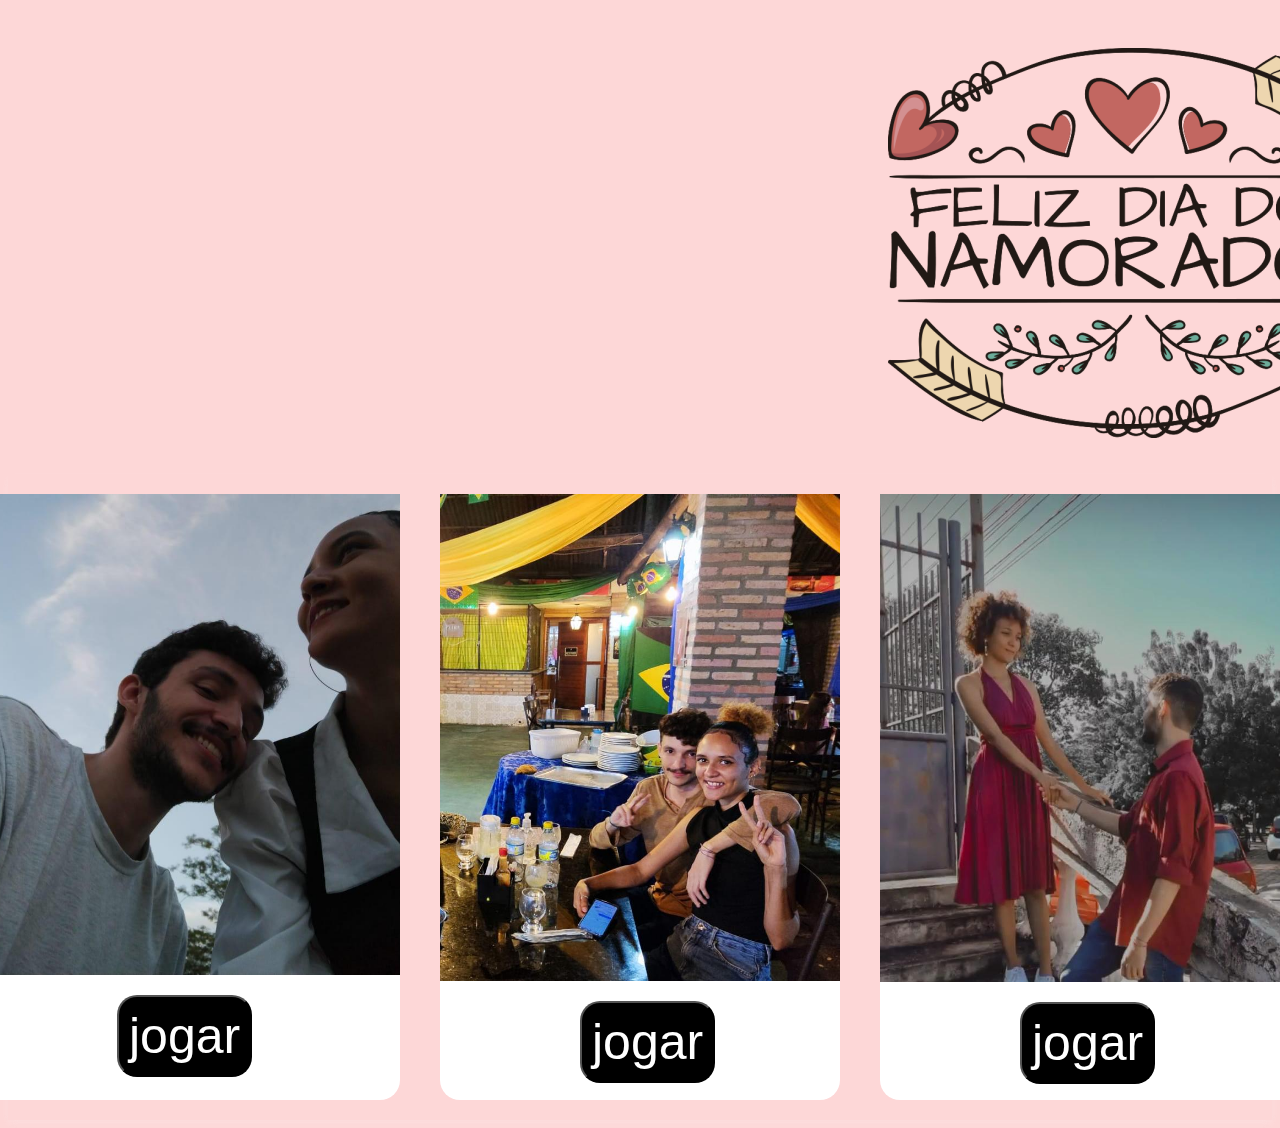
<file: index.html>
<!DOCTYPE html>

<html>

<head>
    <link rel="stylesheet" href="https://fonts.googleapis.com/css?family=Trirong">
    <link rel="stylesheet" href="index.css">

</head>

<body div class="background">
    <div class="titulo">
        <img src="titulo.png">
    </div>
    </img>
    <!-- <div class="texto">
        <h1>NOSSO QUEBRA CABEÇA</h1>
    </div> -->
    <main class="cards">
        <section class="card"><img src="./jogo1/img1/img1.jpg" alt=" foto1 " style="width: 423px" style="height: 420px;">
            <p><a href="jogo1/jogo1.html "><button>jogar</button></a></p>
        </section>
        <section class="card "><img src="./jogo2/img2.jpg" alt="foto2 " style="width: 400px " style="height: 420px; ">
            <p><a href="jogo2/jogo2.html "><button>jogar</button></a></p>
        </section>
        <section class="card "><img src="./jogo3/img3.jpg" alt="foto3 " style="width: 423px " style="height: 500; ">
            <p><a href="jogo3/jogo3.html "><button>jogar</button></a></p>
        </section>
    </main>
</body>

</html>
</file>
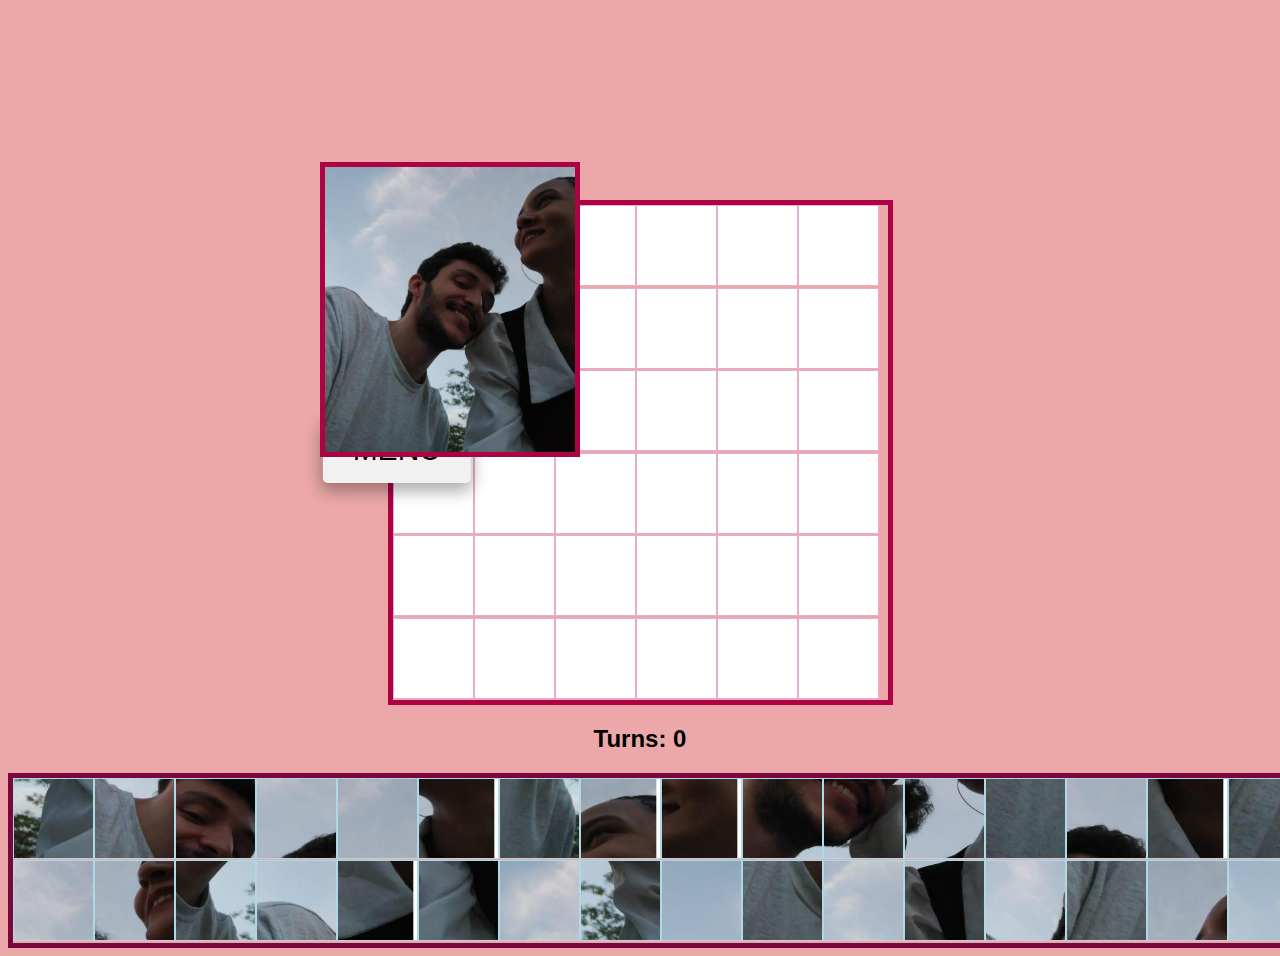
<file: jogo1/jogo1.html>
<!DOCTYPE html>
<html>

<head>
    <meta charset="UTF-8">
    <meta name="viewport" content="width=device-width, initial-scale=1.0">
    <title>Nosso quebra-cabeça</title>
    <link rel="stylesheet" href="style.css">
    <script src="jogo.js"></script>
</head>

<body>


    <div id="board"></div>
    <h2>Turns: <span id="turns">0</span></h2>
    <div id="pieces"></div>
    <div class="container">
        <a href="../index.html"><button class="btn">MENU</button></a>
    </div>
    <div id="imagem">
        <img src="img1/img1.jpg" alt=" foto1 " style="width: 250px; height: 285px;">
    </div>
</body>

</html>
</file>
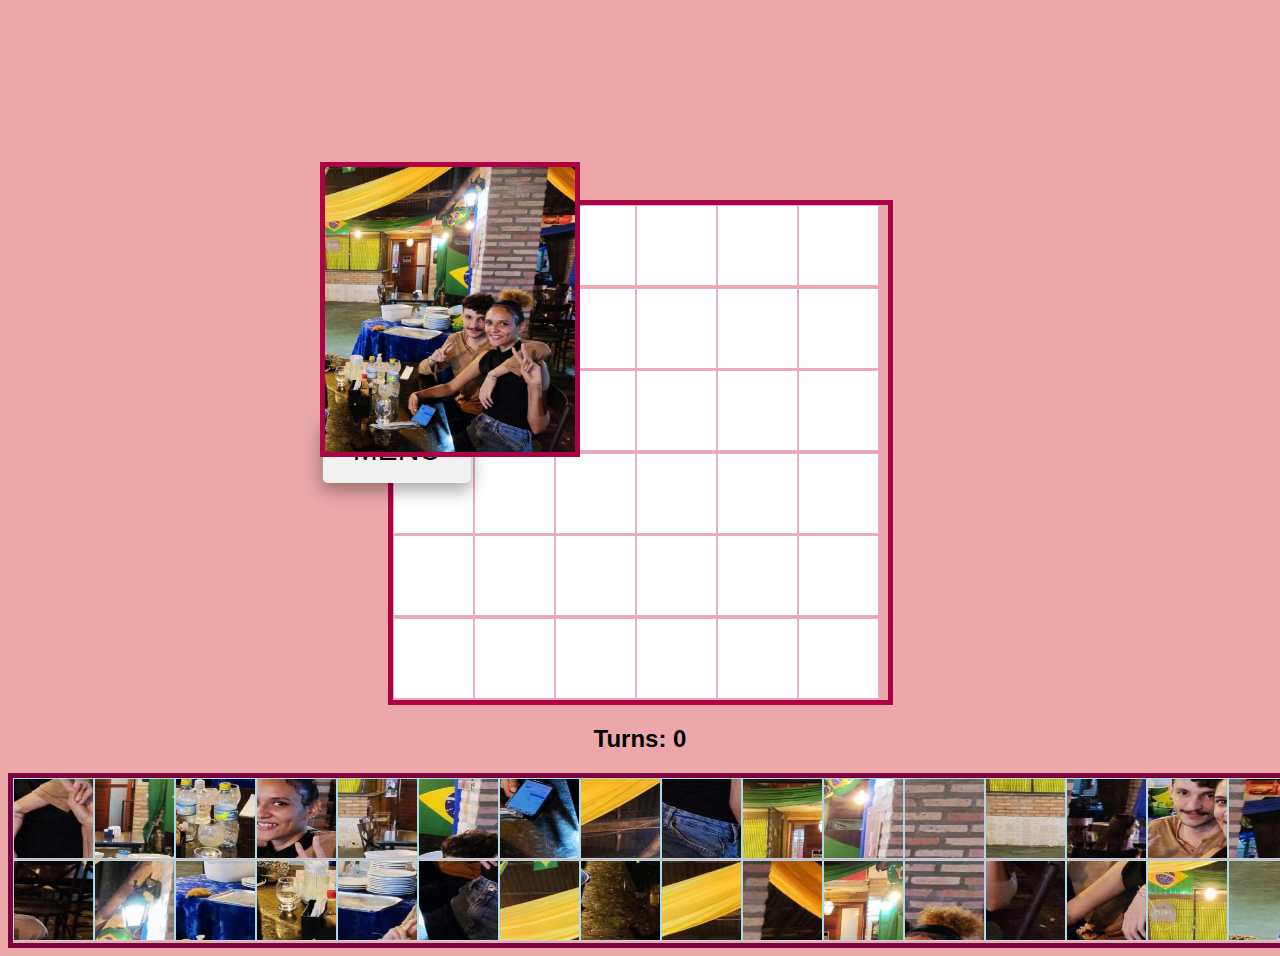
<file: jogo2/jogo2.html>
<!DOCTYPE html>
<html>

<head>
    <meta charset="UTF-8">
    <meta name="viewport" content="width=device-width, initial-scale=1.0">
    <title>Nosso quebra-cabeça</title>
    <link rel="stylesheet" href="style.css">
    <script src="jogo.js"></script>
</head>

<body>


    <div id="board"></div>
    <h2>Turns: <span id="turns">0</span></h2>
    <div id="pieces"></div>
    <div class="container">
        <a href="../index.html"><button class="btn">MENU</button></a>
    </div>
    <div id="imagem">
        <img src="img2.jpg" alt=" foto2 " style="width: 250px; height: 285px;">
    </div>
</body>

</html>
</file>
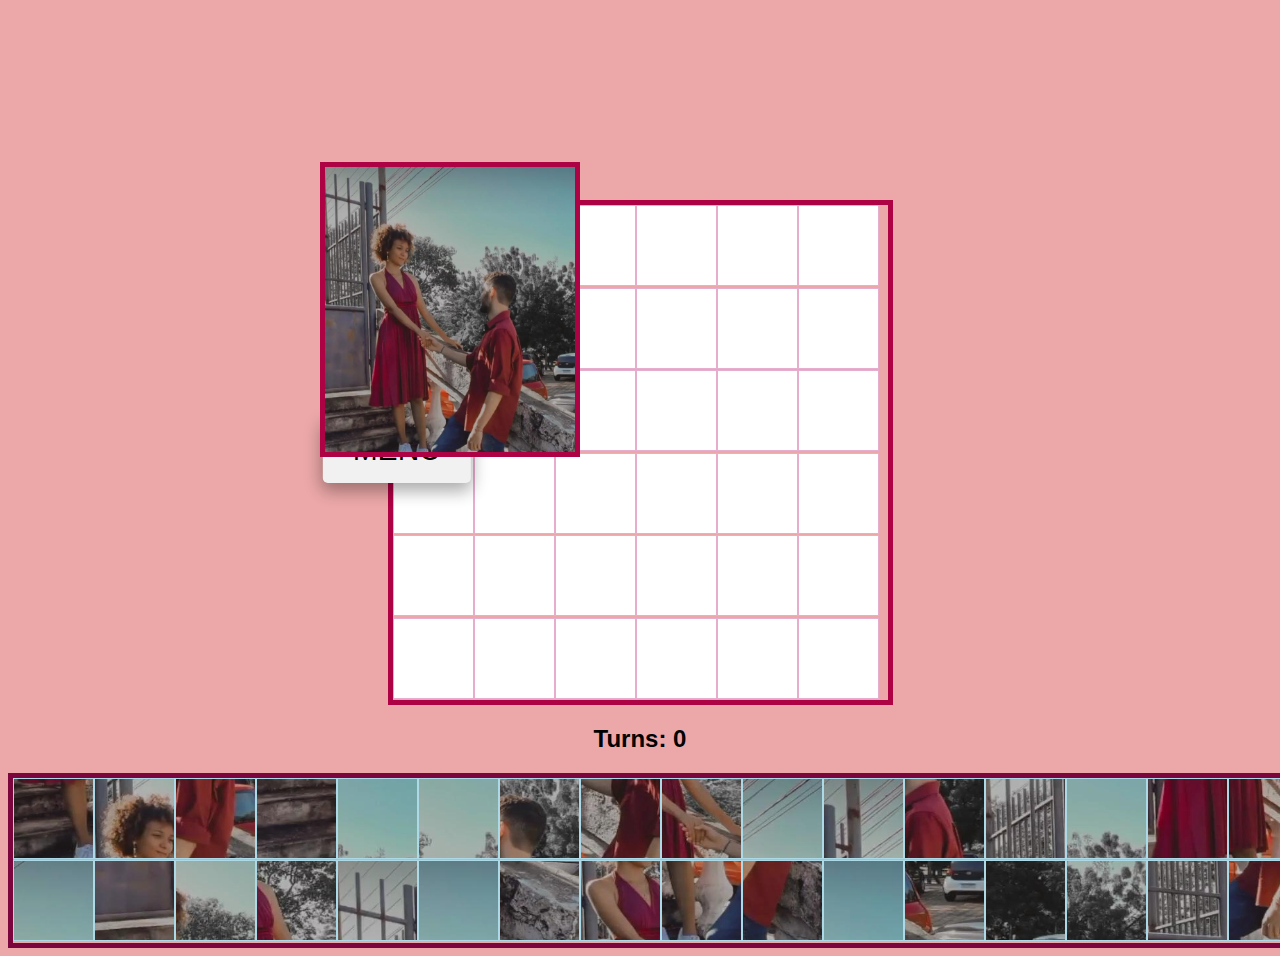
<file: jogo3/jogo3.html>
<!DOCTYPE html>
<html>

<head>
    <meta charset="UTF-8">
    <meta name="viewport" content="width=device-width, initial-scale=1.0">
    <title>Nosso quebra-cabeça</title>
    <link rel="stylesheet" href="style.css">
    <script src="jogo.js"></script>
</head>

<body>


    <div id="board"></div>
    <h2>Turns: <span id="turns">0</span></h2>
    <div id="pieces"></div>
    <div class="container">
        <a href="../index.html"><button class="btn">MENU</button></a>
    </div>
    <div id="imagem">
        <img src="img3.jpg" alt=" foto3 " style="width: 250px; height: 285px;">
    </div>
</body>

</html>
</file>
<file: index.css>
main.cards {
        box-shadow: 0 4px 8px 0 rgba(252, 248, 248, 0.2);
        transition: 0.3s;
        margin-top: 1rem;
        justify-content: center;
        display: flex;
        flex-direction: row;
        margin-top: 2rem;
    }
    
    .card:hover {
        box-shadow: 0 8px 16px 0 rgba(3, 3, 3, 0.473);
    }
    
    main.cards section.card {
        flex-wrap: wrap;
        margin: 20px;
        background-color: rgb(255, 255, 255);
        border-radius: 20px 20px 20px 20px;
    }
    
    .background {
        background-color: rgba(252, 206, 206, 0.822);
    }
    /* main.cards section.card-image {
        border-radius: 20px 20px 20px 20px;
    }
     */
    
    .card button {
        outline: 0;
        padding: 10px;
        color: white;
        margin-left: 140px;
        background-color: #000;
        text-align: center;
        cursor: pointer;
        font-size: 50px;
        border-radius: 20px 20px 20px 20px;
    }
    
    .card button:hover {
        opacity: 0.7;
    }
    /* .texto {
        font-size: xx-large;
        font-family: Georgia, serif;
        font-weight: 600;
        text-align: center;
        margin-top: 10rem;
    } */
    
    .titulo {
        margin-top: 3rem;
        margin-left: 55rem;
    }
</file>
<file: jogo1/style.css>
body {
    font-family: Arial, Helvetica, sans-serif;
    text-align: center;
    margin-top: 200px;
    background-color: rgb(236, 168, 168);
}

#board {
    width: 495px;
    height: 495px;
    border: 5px solid rgb(173, 2, 67);
    margin: 0 auto;
    display: flex;
    flex-wrap: wrap;
}

#board img {
    width: 79px;
    height: 79px;
    border: 0.1px solid rgb(230, 173, 204);
}

#pieces {
    width: 1483px;
    height: 165px;
    border: 5px solid rgb(122, 6, 61);
    margin: 0 auto;
    display: flex;
    flex-wrap: wrap;
}

#pieces img {
    width: 79px;
    height: 79px;
    border: 0.5px solid lightblue;
}

.container .btn {
    position: absolute;
    top: 50%;
    left: 31%;
    transform: translate(-50%, -50%);
    -ms-transform: translate(-50%, -50%);
    background-color: #f1f1f1;
    color: black;
    font-size: 30px;
    padding: 16px 30px;
    border: none;
    cursor: pointer;
    border-radius: 5px;
    text-align: center;
    box-shadow: 0 8px 16px 0 rgba(0, 0, 0, 0.2), 0 6px 20px 0 rgba(0, 0, 0, 0.19);
}

.container .btn:hover {
    background-color: black;
    color: white;
}

#imagem {
    width: 250px;
    height: 285px;
    border: 5px solid rgb(173, 2, 67);
    display: flex;
    flex-wrap: wrap;
    position: absolute;
    top: 18%;
    left: 25%;
}


/* #img {
    width: 100%;
} */
</file>
<file: jogo2/style.css>
body {
    font-family: Arial, Helvetica, sans-serif;
    text-align: center;
    margin-top: 200px;
    background-color: rgb(236, 168, 168);
}

#board {
    width: 495px;
    height: 495px;
    border: 5px solid rgb(173, 2, 67);
    margin: 0 auto;
    display: flex;
    flex-wrap: wrap;
}

#board img {
    width: 79px;
    height: 79px;
    border: 0.1px solid rgb(230, 173, 204);
}

#pieces {
    width: 1483px;
    height: 165px;
    border: 5px solid rgb(122, 6, 61);
    margin: 0 auto;
    display: flex;
    flex-wrap: wrap;
}

#pieces img {
    width: 79px;
    height: 79px;
    border: 0.5px solid lightblue;
}

.container .btn {
    position: absolute;
    top: 50%;
    left: 31%;
    transform: translate(-50%, -50%);
    -ms-transform: translate(-50%, -50%);
    background-color: #f1f1f1;
    color: black;
    font-size: 30px;
    padding: 16px 30px;
    border: none;
    cursor: pointer;
    border-radius: 5px;
    text-align: center;
    box-shadow: 0 8px 16px 0 rgba(0, 0, 0, 0.2), 0 6px 20px 0 rgba(0, 0, 0, 0.19);
}

.container .btn:hover {
    background-color: black;
    color: white;
}

#imagem {
    width: 250px;
    height: 285px;
    border: 5px solid rgb(173, 2, 67);
    display: flex;
    flex-wrap: wrap;
    position: absolute;
    top: 18%;
    left: 25%;
}


/* #img {
    width: 100%;
} */
</file>
<file: jogo3/style.css>
body {
    font-family: Arial, Helvetica, sans-serif;
    text-align: center;
    margin-top: 200px;
    background-color: rgb(236, 168, 168);
}

#board {
    width: 495px;
    height: 495px;
    border: 5px solid rgb(173, 2, 67);
    margin: 0 auto;
    display: flex;
    flex-wrap: wrap;
}

#board img {
    width: 79px;
    height: 79px;
    border: 0.1px solid rgb(230, 173, 204);
}

#pieces {
    width: 1483px;
    height: 165px;
    border: 5px solid rgb(122, 6, 61);
    margin: 0 auto;
    display: flex;
    flex-wrap: wrap;
}

#pieces img {
    width: 79px;
    height: 79px;
    border: 0.5px solid lightblue;
}

.container .btn {
    position: absolute;
    top: 50%;
    left: 31%;
    transform: translate(-50%, -50%);
    -ms-transform: translate(-50%, -50%);
    background-color: #f1f1f1;
    color: black;
    font-size: 30px;
    padding: 16px 30px;
    border: none;
    cursor: pointer;
    border-radius: 5px;
    text-align: center;
    box-shadow: 0 8px 16px 0 rgba(0, 0, 0, 0.2), 0 6px 20px 0 rgba(0, 0, 0, 0.19);
}

.container .btn:hover {
    background-color: black;
    color: white;
}

#imagem {
    width: 250px;
    height: 285px;
    border: 5px solid rgb(173, 2, 67);
    display: flex;
    flex-wrap: wrap;
    position: absolute;
    top: 18%;
    left: 25%;
}


/* #img {
    width: 100%;
} */
</file>
